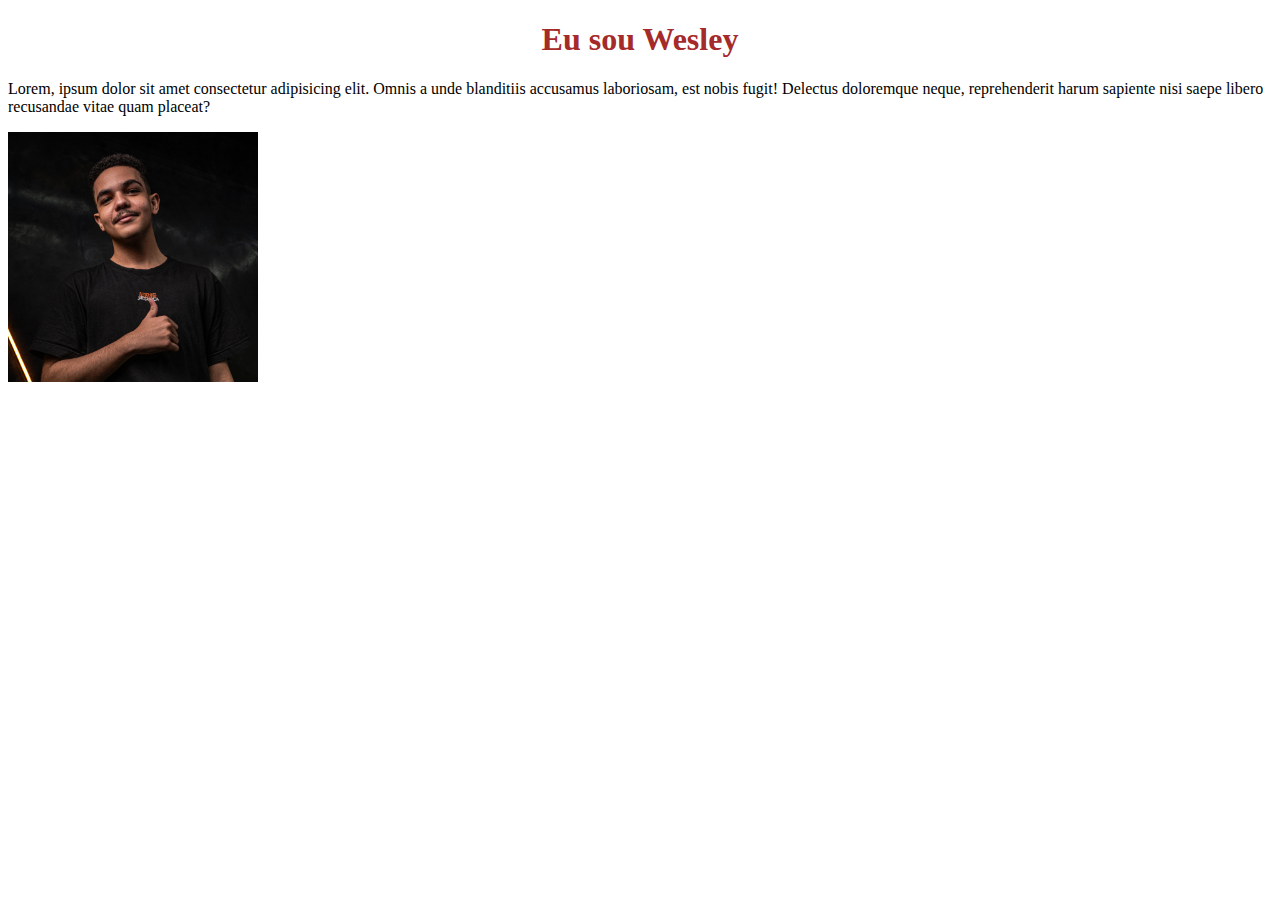
<file: Portifolio/index.html>
<!DOCTYPE html>
<html lang="pt-br">

<head>
    <meta charset="UTF-8">
    <meta name="viewport" content="width=device-width, initial-scale=1.0">
    <title>Meu Portifolio</title>
    <link rel="stylesheet" href="style.css">
</head>

<body>
    <h1>Eu sou Wesley</h1>
    <p>Lorem, ipsum dolor sit amet consectetur adipisicing elit. Omnis a unde blanditiis accusamus laboriosam, est nobis
        fugit! Delectus doloremque neque, reprehenderit harum sapiente nisi saepe libero recusandae vitae quam placeat?
    </p>
    <img src="imgs/98d57044-21c2-4864-b8d7-85a60ca40692.jpg" alt="minha foto" >
</body>

</html>
</file>
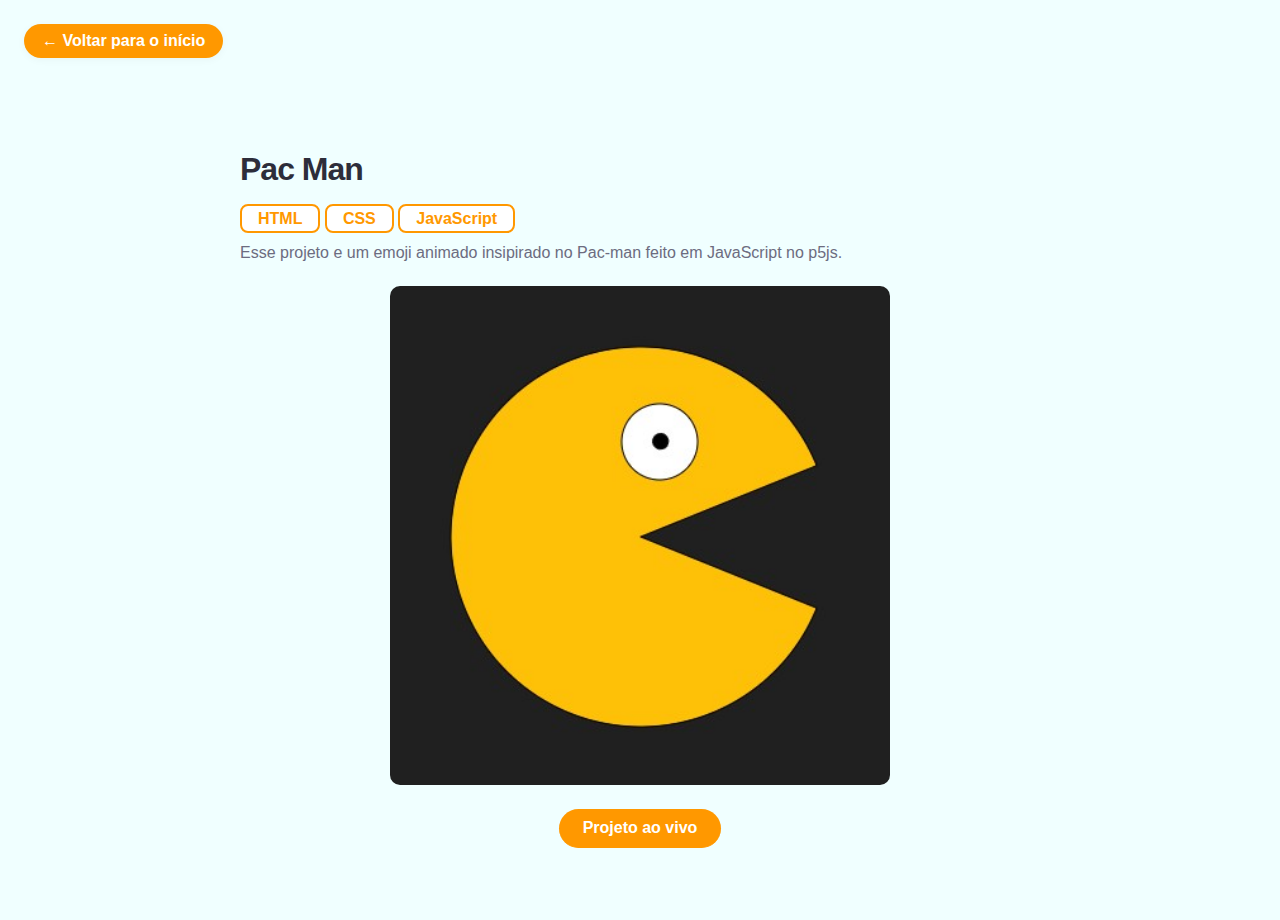
<file: Portifolio/projeto1.html>
<!DOCTYPE html>
<html lang="pt-br">
<head>
    <meta charset="UTF-8">
    <meta name="viewport" content="width=device-width, initial-scale=1.0">
    <title>Pac Man</title>
    <link rel="stylesheet" href="css/style.css">
</head>
<body>
    <a href="index.html" class="botao-voltar">← Voltar para o início</a>
    <main class="detalhe-projeto-main">
        <h1 style="font-size:2rem; font-weight:700; color:#2d2d3a;">Pac Man</h1>
        <div style="margin: 16px 0 8px 0;">
            <span class="habilidade">HTML</span>
            <span class="habilidade">CSS</span>
            <span class="habilidade">JavaScript</span>
        </div>
        <p style="color:#6c6c80; margin-bottom: 24px;">Esse projeto e um emoji animado insipirado no Pac-man feito em JavaScript no p5js.</p>
        <img src="img/projeto1.jpg" alt="Projeto 1" style="width:100%; max-width:500px; display:block; margin: 0 auto 24px auto; border-radius: 10px;">
        <div style="display:flex; gap:16px; justify-content:center;">
            <a href="https://editor.p5js.org/Wesley1245/sketches/-icTbl1SX" class="link-projeto" style="background:#ff9800; color:#fff; border-radius:20px; padding:10px 24px; text-decoration:none; font-weight:600;" target="_blank" rel="noopener">Projeto ao vivo</a>
        </div>
    </main>
</body>
</html>
</file>
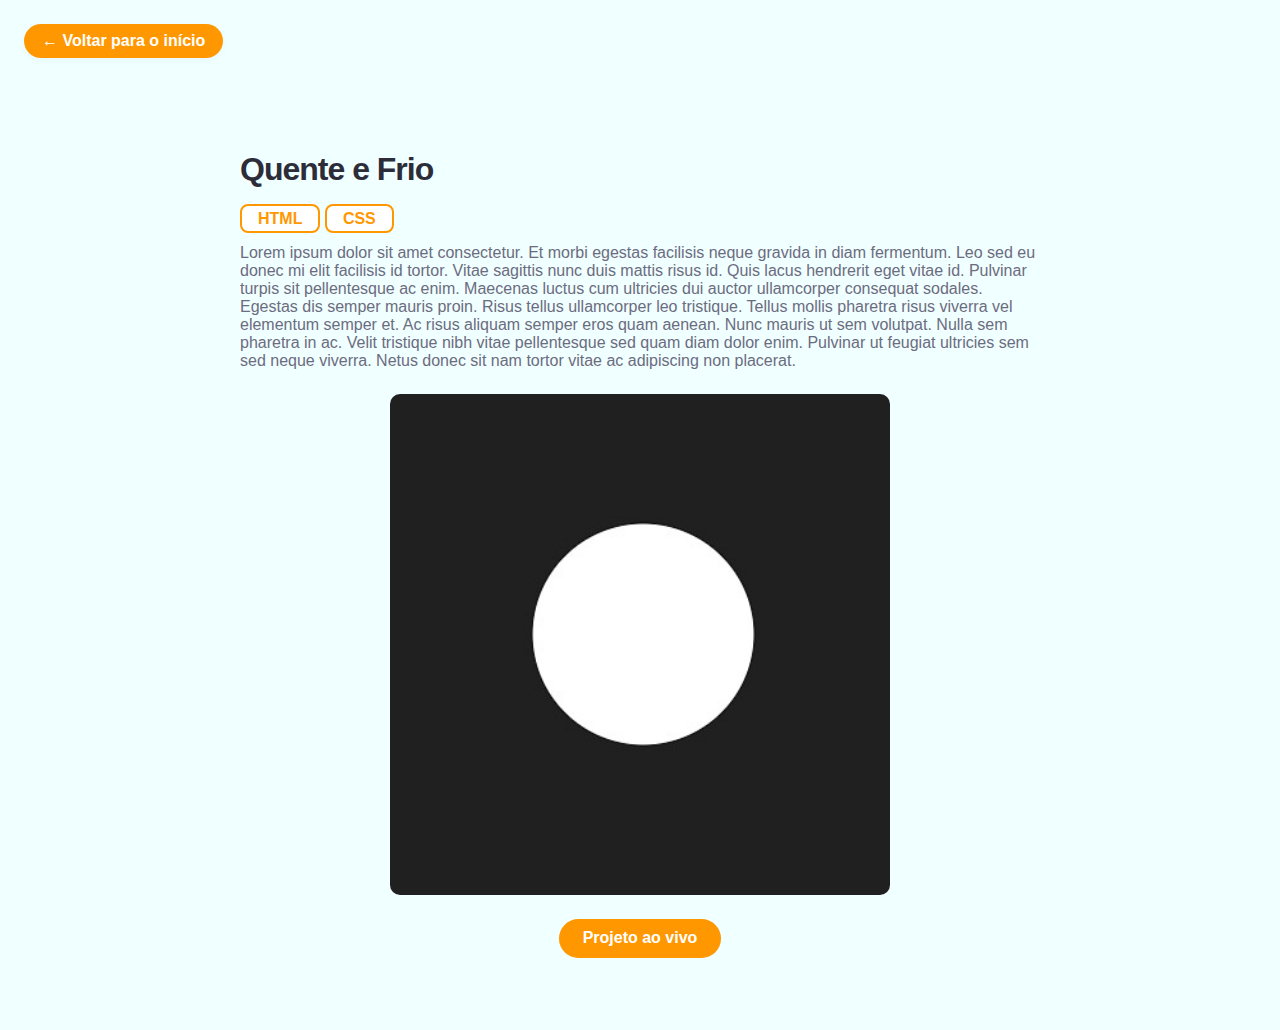
<file: Portifolio/projeto2.html>
<!DOCTYPE html>
<html lang="pt-br">
<head>
    <meta charset="UTF-8">
    <meta name="viewport" content="width=device-width, initial-scale=1.0">
    <title>Quente e Frio</title>
    <link rel="stylesheet" href="css/style.css">
</head>
<body>
    <a href="index.html" class="botao-voltar">← Voltar para o início</a>
    <main class="detalhe-projeto-main">
        <h1 style="font-size:2rem; font-weight:700; color:#2d2d3a;">Quente e Frio</h1>
        <div style="margin: 16px 0 8px 0;">
            <span class="habilidade">HTML</span>
            <span class="habilidade">CSS</span>
        </div>
        <p style="color:#6c6c80; margin-bottom: 24px;">Lorem ipsum dolor sit amet consectetur. Et morbi egestas facilisis neque gravida in diam fermentum. Leo sed eu donec mi elit facilisis id tortor. Vitae sagittis nunc duis mattis risus id. Quis lacus hendrerit eget vitae id. Pulvinar turpis sit pellentesque ac enim. Maecenas luctus cum ultricies dui auctor ullamcorper consequat sodales. Egestas dis semper mauris proin. Risus tellus ullamcorper leo tristique. Tellus mollis pharetra risus viverra vel elementum semper et. Ac risus aliquam semper eros quam aenean. Nunc mauris ut sem volutpat. Nulla sem pharetra in ac. Velit tristique nibh vitae pellentesque sed quam diam dolor enim. Pulvinar ut feugiat ultricies sem sed neque viverra. Netus donec sit nam tortor vitae ac adipiscing non placerat.</p>
        <img src="img/projeto2.jpg" alt="Projeto 2" style="width:100%; max-width:500px; display:block; margin: 0 auto 24px auto; border-radius: 10px;">
        <div style="display:flex; gap:16px; justify-content:center;">
            <a href="https://editor.p5js.org/Wesley1245/sketches/LaPttWAop" class="link-projeto" style="background:#ff9800; color:#fff; border-radius:20px; padding:10px 24px; text-decoration:none; font-weight:600;" target="_blank" rel="noopener">Projeto ao vivo</a>
        </div>
    </main>
</body>
</html>
</file>
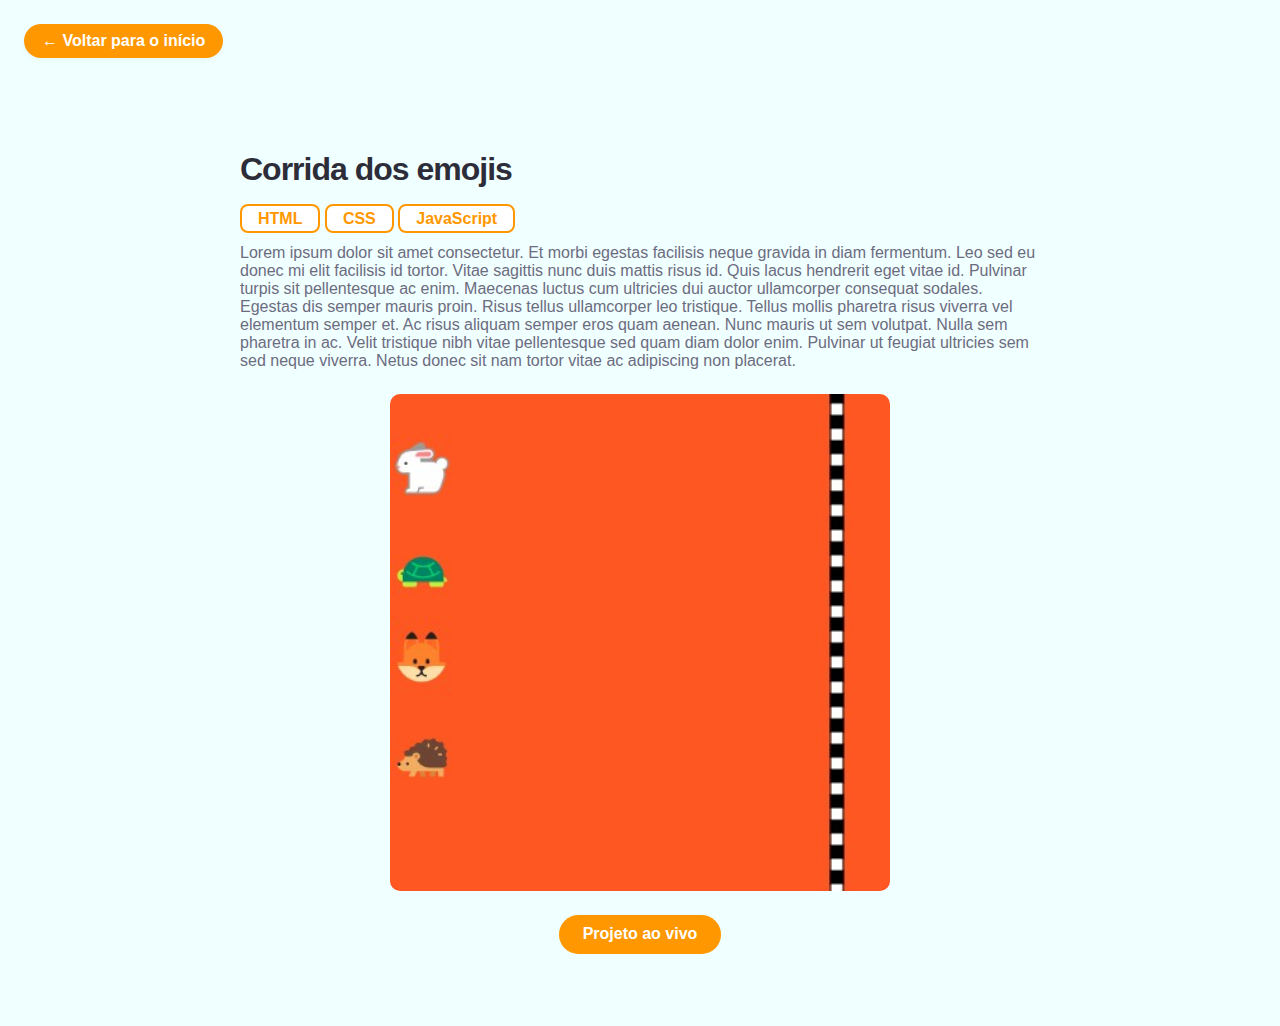
<file: Portifolio/projeto3.html>
<!DOCTYPE html>
<html lang="pt-br">
<head>
    <meta charset="UTF-8">
    <meta name="viewport" content="width=device-width, initial-scale=1.0">
    <title>Corrida dos emojis</title>
    <link rel="stylesheet" href="css/style.css">
</head>
<body>
    <a href="index.html" class="botao-voltar">← Voltar para o início</a>
    <main class="detalhe-projeto-main">
        <h1 style="font-size:2rem; font-weight:700; color:#2d2d3a;">Corrida dos emojis</h1>
        <div style="margin: 16px 0 8px 0;">
            <span class="habilidade">HTML</span>
            <span class="habilidade">CSS</span>
            <span class="habilidade">JavaScript</span>
        </div>
        <p style="color:#6c6c80; margin-bottom: 24px;">Lorem ipsum dolor sit amet consectetur. Et morbi egestas facilisis neque gravida in diam fermentum. Leo sed eu donec mi elit facilisis id tortor. Vitae sagittis nunc duis mattis risus id. Quis lacus hendrerit eget vitae id. Pulvinar turpis sit pellentesque ac enim. Maecenas luctus cum ultricies dui auctor ullamcorper consequat sodales. Egestas dis semper mauris proin. Risus tellus ullamcorper leo tristique. Tellus mollis pharetra risus viverra vel elementum semper et. Ac risus aliquam semper eros quam aenean. Nunc mauris ut sem volutpat. Nulla sem pharetra in ac. Velit tristique nibh vitae pellentesque sed quam diam dolor enim. Pulvinar ut feugiat ultricies sem sed neque viverra. Netus donec sit nam tortor vitae ac adipiscing non placerat.</p>
        <img src="img/projeto3.jpg" alt="Projeto 3" style="width:100%; max-width:500px; display:block; margin: 0 auto 24px auto; border-radius: 10px;">
        <div style="display:flex; gap:16px; justify-content:center;">
            <a href="https://editor.p5js.org/Wesley1245/sketches/LBUPoMoXr" class="link-projeto" style="background:#ff9800; color:#fff; border-radius:20px; padding:10px 24px; text-decoration:none; font-weight:600;" target="_blank" rel="noopener">Projeto ao vivo</a>
        </div>
    </main>
</body>
</html>
</file>
<file: Portifolio/style.css>
h1{
    color: brown;
    text-align: center;
}
img{
    width: 250px;
    height: 250px;
}
</file>
<file: Portifolio/css/style.css>
@import url('https://fonts.googleapis.com/css2?family=Pacifico&display=swap');

body {
    font-family: 'Montserrat', Arial, sans-serif;
    background: azure;
    color: #2d2d3a;
    margin: 0;
    padding: 0;
}

/* Cabeçalho do perfil */
.cabecalho-perfil {
    text-align: center;
    margin-top: 40px;
    margin-bottom: 40px;
}

.imagem-perfil {
    width: 120px;
    height: 120px;
    border-radius: 50%;
    object-fit: cover;
    border: 4px solid #ff9800;
}

.saudacao-perfil {
    color: #ff9800;
    font-weight: 600;
    margin: 16px 0 0 0;
}

.titulo-perfil {
    font-size: 2.5rem;
    font-weight: 800;
    margin: 10px 0 10px 0;
    font-family: 'Montserrat', Arial, sans-serif;
    color: #2d3a4a;
    letter-spacing: -1px;
}

.descricao-perfil {
    max-width: 600px;
    margin: 0 auto 20px auto;
    color: #6c6c80;
    font-size: 1.1rem;
}

.secao-habilidades {
    margin-top: 20px;
}

.habilidades {
    display: flex;
    justify-content: center;
    gap: 10px;
    margin-top: 8px;
    flex-wrap: wrap;
}

.habilidade {
    border: 2px solid #ff9800;
    color: #ff9800;
    border-radius: 8px;
    padding: 4px 16px;
    font-weight: 600;
    background: #fff;
    font-size: 1rem;
    transition: background 0.2s, color 0.2s;
    cursor: pointer;
}

.habilidade:hover {
    background: #ff9800;
    color: #222;
}

.secao-projetos {
    max-width: 1100px;
    margin: 0 auto 40px auto;
    padding: 0 16px;
}

.secao-projetos h2 {
    font-size: 2rem;
    margin-bottom: 24px;
}

.projetos {
    display: flex;
    flex-wrap: wrap;
    gap: 24px;
    justify-content: center;
}

.cartao-projeto {
    background: #fff;
    border: 2px solid #ff9800;
    border-radius: 16px;
    box-shadow: 0 2px 8px rgba(255, 152, 0, 0.05);
    width: 320px;
    padding: 16px;
    display: flex;
    flex-direction: column;
    align-items: flex-start;
    transition: box-shadow 0.2s, border 0.2s;
}

.cartao-projeto:hover {
    border: 2px solid #ff9800;
    box-shadow: 0 4px 16px rgba(255, 152, 0, 0.15);
}

.cartao-projeto img {
    width: 100%;
    height: 140px;
    object-fit: cover;
    border-radius: 10px;
    margin-bottom: 12px;
}

.cartao-projeto h3 {
    font-size: 1.1rem;
    margin: 0 0 8px 0;
}

.cartao-projeto p {
    color: #6c6c80;
    font-size: 0.98rem;
    margin-bottom: 12px;
}

.link-projeto {
    color: #ff9800;
    font-weight: 600;
    text-decoration: none;
    border-bottom: 1px solid #ff9800;
    transition: color 0.2s;
}

.link-projeto:hover {
    color: #e65100;
    border-bottom: 1px solid #e65100;
}

.secao-contato {
    max-width: 1100px;
    margin: 60px auto 40px auto;
    padding: 0 16px;
}

.secao-contato h2 {
    font-size: 2rem;
    margin-bottom: 16px;
}

.link-contato {
    color: #ff9800;
    font-weight: 600;
    text-decoration: none;
    font-size: 1.2rem;
    display: flex;
    align-items: center;
    gap: 8px;
    margin-top: 8px;
}

.link-contato:hover {
    color: #e65100;
}

.detalhe-projeto-main {
    max-width: 800px;
    margin: 40px auto;
    background: azure;
    padding: 32px 24px;
}

@media (max-width: 900px) {
    .projetos {
        flex-direction: column;
        align-items: center;
    }
    .cartao-projeto {
        width: 100%;
        max-width: 400px;
    }
}

@media (max-width: 600px) {
    .titulo-perfil {
        font-size: 1.5rem;
    }
    .secao-projetos h2, .secao-contato h2 {
        font-size: 1.2rem;
    }
    .cartao-projeto {
        padding: 10px;
    }
    .cabecalho-perfil {
        margin-top: 20px;
        margin-bottom: 20px;
    }
    .detalhe-projeto-main {
        padding: 16px 4px;
        margin: 10px auto;
    }
}

h1, h2, h3 {
    font-family: 'Montserrat', Arial, sans-serif;
    font-weight: 800;
    color: #2d3a4a;
    letter-spacing: -1px;
}

.botao-voltar {
    display: inline-block;
    margin: 24px 0 0 24px;
    padding: 8px 18px;
    background: #ff9800;
    color: #fff;
    border-radius: 20px;
    text-decoration: none;
    font-weight: 700;
    font-size: 1rem;
    box-shadow: 0 2px 8px rgba(0,0,0,0.04);
    transition: background 0.2s, color 0.2s;
}
.botao-voltar:hover {
    background: #e65100;
    color: #fff;
}
</file>
